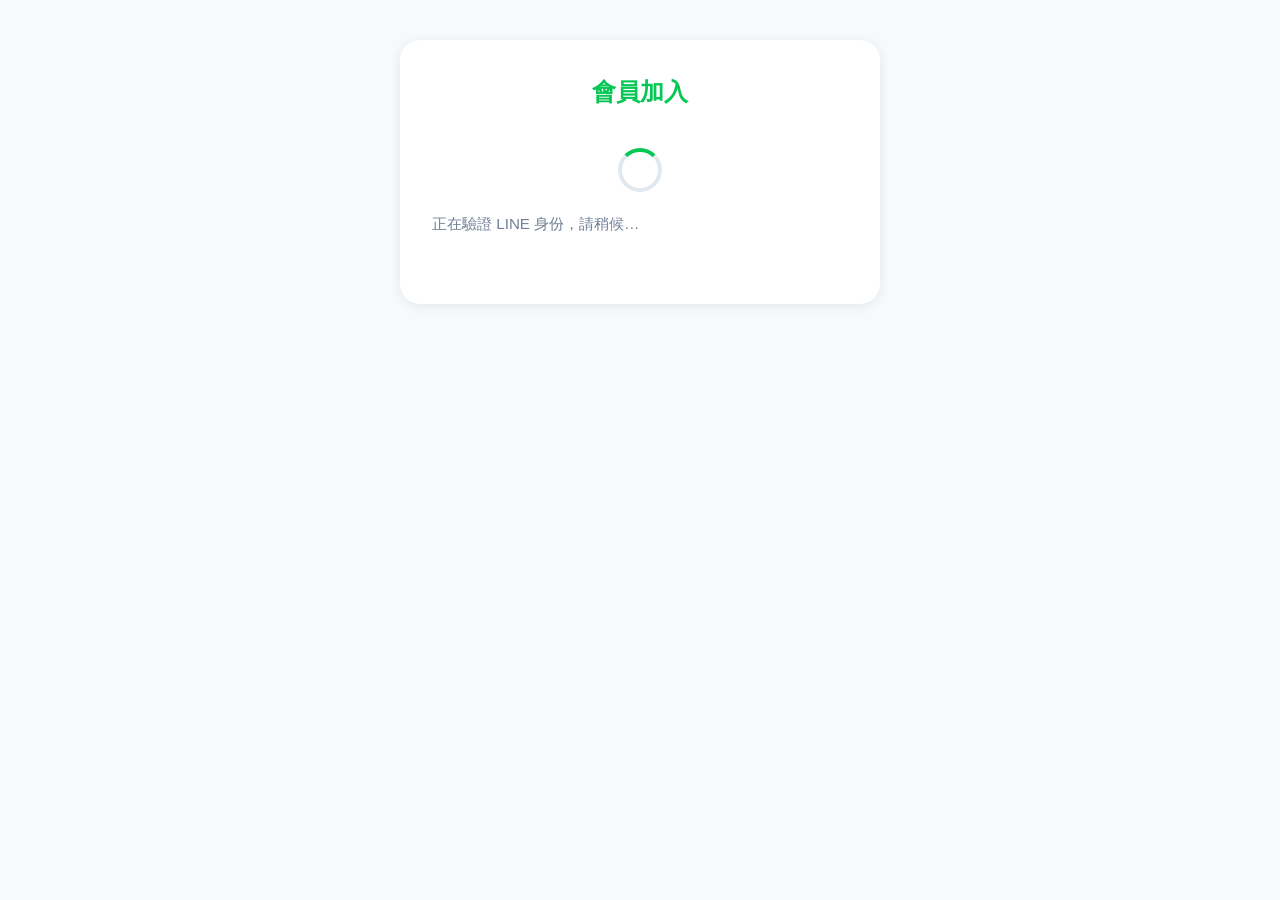
<file: static/user/index.html>
<!DOCTYPE html>
<html lang="zh-TW">
<head>
  <meta charset="UTF-8" />
  <meta name="viewport" content="width=device-width, initial-scale=1.0" />
  <title>HC 會員加入</title>
  <link rel="stylesheet" href="/static/user/style.css" />
</head>
<body>
  <div class="container">
    <header class="header">
      <h1 class="header__title">會員加入</h1>
    </header>

    <!-- Step 1: LINE 授權中 (初始畫面) -->
    <section id="step-init" class="step">
      <div class="spinner"></div>
      <p class="hint">正在驗證 LINE 身份，請稍候…</p>
    </section>

    <!-- Step 2: 輸入手機號碼 -->
    <section id="step-phone" class="step hidden">
      <p class="hint">請輸入您的手機號碼以接收驗證碼</p>
      <div class="form-group">
        <label for="phone-input">手機號碼</label>
        <input
          id="phone-input"
          type="tel"
          inputmode="numeric"
          placeholder="09xxxxxxxx"
          maxlength="10"
          autocomplete="tel"
        />
      </div>
      <div id="phone-error" class="error-msg hidden"></div>
      <button id="btn-send-otp" class="btn btn--primary">發送驗證碼</button>
    </section>

    <!-- Step 3: 輸入 OTP -->
    <section id="step-otp" class="step hidden">
      <p class="hint">驗證碼已發送至 <strong id="otp-phone-display"></strong></p>
      <p class="hint hint--small">10 分鐘內有效</p>
      <div class="form-group">
        <label for="otp-input">驗證碼</label>
        <input
          id="otp-input"
          type="text"
          inputmode="numeric"
          placeholder="6 位數字"
          maxlength="6"
          autocomplete="one-time-code"
        />
      </div>
      <div id="otp-error" class="error-msg hidden"></div>
      <button id="btn-verify-otp" class="btn btn--primary">驗證</button>
      <button id="btn-resend-otp" class="btn btn--ghost">重新發送</button>
    </section>

    <!-- Step 4: 填寫基本資料 -->
    <section id="step-profile" class="step hidden">
      <p class="hint">請填寫以下資料完成會員註冊</p>
      <div class="form-group">
        <label for="name-input">姓名</label>
        <input id="name-input" type="text" placeholder="王小明" maxlength="100" />
      </div>
      <div class="form-group">
        <label for="email-input">Email</label>
        <input id="email-input" type="email" placeholder="user@example.com" />
      </div>
      <div id="profile-error" class="error-msg hidden"></div>
      <button id="btn-register" class="btn btn--primary">完成註冊</button>
    </section>

    <!-- Step 5: 完成 -->
    <section id="step-done" class="step hidden">
      <div class="success-icon">✓</div>
      <h2 class="success-title">註冊成功！</h2>
      <p class="hint">歡迎加入，您已成為我們的會員。</p>
    </section>

    <!-- 錯誤畫面 -->
    <section id="step-error" class="step hidden">
      <div class="error-icon">✕</div>
      <p id="global-error-msg" class="hint"></p>
    </section>
  </div>

  <script src="https://static.line-scdn.net/liff/edge/2/sdk.js"></script>
  <script src="/static/user/app.js"></script>
</body>
</html>
</file>
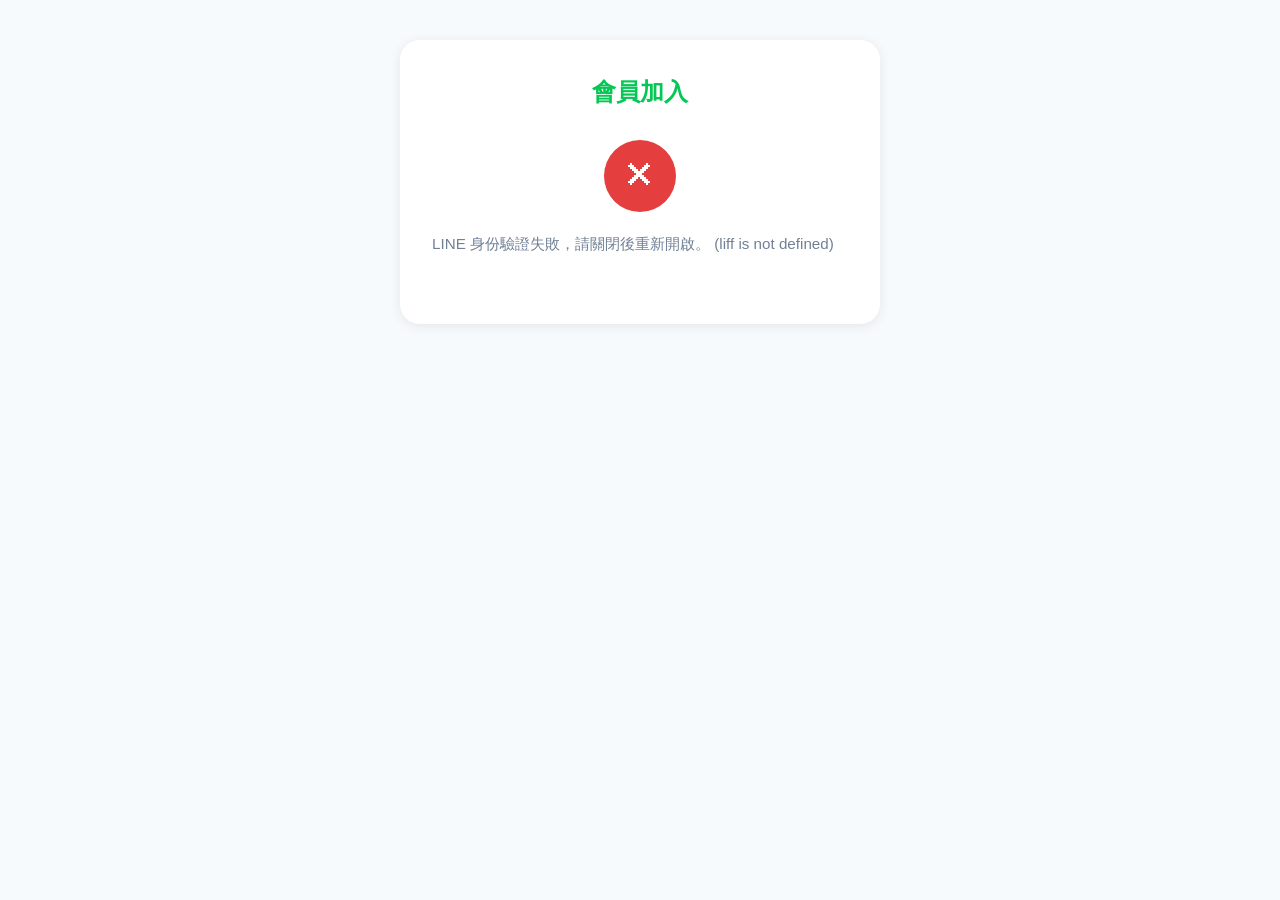
<file: templates/user/index.html>
<!DOCTYPE html>
<html lang="zh-TW">
<head>
  <meta charset="UTF-8" />
  <meta name="viewport" content="width=device-width, initial-scale=1.0" />
  <title>HC 會員加入</title>
  <link rel="stylesheet" href="/static/user/style.css?v=0.2.0" />
</head>
<body>
  <div class="container">
    <header id="main-header" class="header">
      <h1 class="header__title">會員加入</h1>
    </header>

    <!-- Step 1: LINE 授權中 -->
    <section id="step-init" class="step">
      <div class="spinner"></div>
      <p class="hint">正在驗證 LINE 身份，請稍候…</p>
    </section>

    <!-- Step 2: 輸入手機號碼 -->
    <section id="step-phone" class="step hidden">
      <p class="hint">請輸入您的手機號碼以接收驗證碼</p>
      <div class="form-group">
        <label for="phone-input">手機號碼</label>
        <input
          id="phone-input"
          type="tel"
          inputmode="numeric"
          placeholder="09xxxxxxxx"
          maxlength="10"
          autocomplete="tel"
        />
      </div>
      <div id="phone-error" class="error-msg hidden"></div>
      <button id="btn-send-otp" class="btn btn--primary" data-label="發送驗證碼">發送驗證碼</button>
    </section>

    <!-- Step 3: 輸入 OTP -->
    <section id="step-otp" class="step hidden">
      <p class="hint">驗證碼已發送至 <strong id="otp-phone-display"></strong></p>
      <p class="hint hint--small">10 分鐘內有效</p>
      <div class="form-group">
        <label for="otp-input">驗證碼</label>
        <input
          id="otp-input"
          type="text"
          inputmode="numeric"
          placeholder="6 位數字"
          maxlength="6"
          autocomplete="one-time-code"
        />
      </div>
      <div id="otp-error" class="error-msg hidden"></div>
      <button id="btn-verify-otp" class="btn btn--primary" data-label="驗證">驗證</button>
      <button id="btn-resend-otp" class="btn btn--ghost">重新發送</button>
    </section>

    <!-- Step 4: 填寫基本資料 -->
    <section id="step-profile" class="step hidden">
      <p class="hint">請填寫以下資料完成會員註冊</p>
      <div class="form-group">
        <label for="name-input">姓名</label>
        <input id="name-input" type="text" placeholder="王小明" maxlength="100" />
      </div>
      <div class="form-group">
        <label for="email-input">Email</label>
        <input id="email-input" type="email" placeholder="user@example.com" />
      </div>
      <div id="profile-error" class="error-msg hidden"></div>
      <button id="btn-register" class="btn btn--primary" data-label="完成註冊">完成註冊</button>
    </section>

    <!-- Step 5: 完成 -->
    <section id="step-done" class="step hidden">
      <div class="success-icon">✓</div>
      <h2 class="success-title">註冊成功！</h2>
      <p class="hint">歡迎加入，您已成為我們的會員。</p>
    </section>

    <!-- Step 6: 使用者首頁（線上預約） -->
    <section id="step-home" class="step hidden">
      <nav class="app-nav">
        <span class="app-nav__title">線上預約</span>
        <button id="btn-to-member" class="app-nav__btn">會員專區</button>
      </nav>
      <div class="store-card">
        <div class="store-card__banner">店家形象圖</div>
        <div class="store-card__body">
          <h2 class="store-card__name">HC 美容美髮沙龍</h2>
          <p class="store-card__meta">
            提供專業剪髮、染髮、燙髮及護髮服務，<br>
            讓每位顧客展現最美的自己。<br><br>
            ⏰ 週一至週六　10:00 – 20:00<br>
            📍 台北市信義區忠孝東路五段
          </p>
        </div>
      </div>
      <button id="btn-start-booking" class="btn btn--primary" data-label="開始預約">開始預約</button>
    </section>

    <!-- Step 7: 會員專區 -->
    <section id="step-member" class="step hidden">
      <nav class="app-nav">
        <button id="btn-to-home" class="app-nav__btn">前往預約</button>
        <span class="app-nav__title">會員專區</span>
      </nav>
      <div class="member-card">
        <div class="member-card__avatar">👤</div>
        <div class="member-field">
          <span class="member-label">姓名</span>
          <span id="member-name" class="member-value">—</span>
        </div>
        <div class="member-field">
          <span class="member-label">手機</span>
          <span id="member-phone" class="member-value">—</span>
        </div>
        <div class="member-field">
          <span class="member-label">Email</span>
          <span id="member-email" class="member-value">—</span>
        </div>
      </div>
      <button id="btn-my-booking" class="btn btn--primary" data-label="我的預約">我的預約</button>
    </section>

    <!-- 錯誤畫面 -->
    <section id="step-error" class="step hidden">
      <div class="error-icon">✕</div>
      <p id="global-error-msg" class="hint"></p>
    </section>
  </div>
  <div id="toast" class="toast">敬請期待</div>

  <!-- LIFF ID injected by server -->
  <script>window.__LIFF_ID__ = {{ liff_id | tojson }};</script>
  <script src="https://static.line-scdn.net/liff/edge/2/sdk.js"></script>
  <script src="/static/user/app.js?v=0.2.0"></script>
</body>
</html>
</file>
<file: static/user/style.css>
/* ── Reset & base ──────────────────────────────────────── */
*, *::before, *::after { box-sizing: border-box; margin: 0; padding: 0; }

:root {
  --color-primary:   #06c755;   /* LINE green */
  --color-primary-h: #05b04c;
  --color-danger:    #e53e3e;
  --color-text:      #2d3748;
  --color-hint:      #718096;
  --color-border:    #e2e8f0;
  --color-bg:        #f7fafc;
  --radius:          12px;
  --shadow:          0 2px 12px rgba(0,0,0,.08);
  --font:            -apple-system, BlinkMacSystemFont, "Segoe UI", Roboto,
                     "Helvetica Neue", Arial, sans-serif;
}

html, body { height: 100%; }

body {
  font-family: var(--font);
  background: var(--color-bg);
  color: var(--color-text);
  display: flex;
  justify-content: center;
  align-items: flex-start;
  min-height: 100vh;
}

/* ── Layout ────────────────────────────────────────────── */
.container {
  width: 100%;
  max-width: 480px;
  padding: 24px 16px 40px;
}

/* ── Header ────────────────────────────────────────────── */
.header { text-align: center; margin-bottom: 32px; }
.header__title { font-size: 1.5rem; font-weight: 700; color: var(--color-primary); }

/* ── Steps ─────────────────────────────────────────────── */
.step { animation: fadeIn .25s ease; }
.step.hidden { display: none; }

@keyframes fadeIn {
  from { opacity: 0; transform: translateY(6px); }
  to   { opacity: 1; transform: translateY(0); }
}

/* ── Hint text ─────────────────────────────────────────── */
.hint {
  font-size: .95rem;
  color: var(--color-hint);
  margin-bottom: 20px;
  line-height: 1.6;
}
.hint--small { font-size: .8rem; margin-top: -14px; margin-bottom: 20px; }
.hint strong { color: var(--color-text); }

/* ── Form ──────────────────────────────────────────────── */
.form-group { margin-bottom: 16px; }

.form-group label {
  display: block;
  font-size: .85rem;
  font-weight: 600;
  margin-bottom: 6px;
  color: var(--color-text);
}

.form-group input {
  width: 100%;
  padding: 12px 14px;
  border: 1.5px solid var(--color-border);
  border-radius: var(--radius);
  font-size: 1rem;
  color: var(--color-text);
  background: #fff;
  transition: border-color .15s;
  outline: none;
  -webkit-appearance: none;
}

.form-group input:focus { border-color: var(--color-primary); }

/* ── Buttons ───────────────────────────────────────────── */
.btn {
  width: 100%;
  padding: 14px;
  border: none;
  border-radius: var(--radius);
  font-size: 1rem;
  font-weight: 600;
  cursor: pointer;
  transition: background .15s, opacity .15s;
  margin-top: 8px;
}

.btn--primary {
  background: var(--color-primary);
  color: #fff;
}
.btn--primary:hover { background: var(--color-primary-h); }
.btn--primary:disabled { opacity: .55; cursor: not-allowed; }

.btn--ghost {
  background: transparent;
  color: var(--color-hint);
  border: 1.5px solid var(--color-border);
  margin-top: 10px;
}
.btn--ghost:hover { background: var(--color-border); }

/* ── Error messages ────────────────────────────────────── */
.error-msg {
  font-size: .85rem;
  color: var(--color-danger);
  margin-bottom: 10px;
  padding: 8px 12px;
  background: #fff5f5;
  border-radius: 8px;
  border-left: 3px solid var(--color-danger);
}
.error-msg.hidden { display: none; }

/* ── Spinner ───────────────────────────────────────────── */
.spinner {
  width: 44px; height: 44px;
  border: 4px solid var(--color-border);
  border-top-color: var(--color-primary);
  border-radius: 50%;
  animation: spin .8s linear infinite;
  margin: 40px auto 20px;
}
@keyframes spin { to { transform: rotate(360deg); } }

/* ── Success ───────────────────────────────────────────── */
.success-icon {
  width: 72px; height: 72px;
  background: var(--color-primary);
  color: #fff;
  font-size: 2rem;
  border-radius: 50%;
  display: flex;
  align-items: center;
  justify-content: center;
  margin: 32px auto 20px;
}
.success-title {
  text-align: center;
  font-size: 1.4rem;
  font-weight: 700;
  margin-bottom: 10px;
}

/* ── Error screen ──────────────────────────────────────── */
.error-icon {
  width: 72px; height: 72px;
  background: var(--color-danger);
  color: #fff;
  font-size: 2rem;
  border-radius: 50%;
  display: flex;
  align-items: center;
  justify-content: center;
  margin: 32px auto 20px;
}

/* ── Responsive ────────────────────────────────────────── */
@media (min-width: 480px) {
  .container {
    margin-top: 40px;
    background: #fff;
    border-radius: 20px;
    box-shadow: var(--shadow);
    padding: 36px 32px 48px;
  }
}

/* ── App views (v0.2.0) ─────────────────────────────────── */
.header.hidden { display: none; }

.app-nav {
  display: flex;
  justify-content: space-between;
  align-items: center;
  margin-bottom: 24px;
  padding-bottom: 12px;
  border-bottom: 2px solid var(--color-border);
}
.app-nav__title { font-size: 1.1rem; font-weight: 700; color: var(--color-text); }
.app-nav__btn {
  background: none;
  border: 1.5px solid var(--color-primary);
  color: var(--color-primary);
  border-radius: 20px;
  padding: 6px 16px;
  font-size: .875rem;
  font-weight: 600;
  cursor: pointer;
  transition: background .15s;
}
.app-nav__btn:hover { background: rgba(6,199,85,.08); }

/* ── Store card ──────────────────────────────────────────── */
.store-card {
  background: #fff;
  border-radius: var(--radius);
  overflow: hidden;
  box-shadow: var(--shadow);
  margin-bottom: 24px;
}
.store-card__banner {
  width: 100%;
  height: 140px;
  background: linear-gradient(135deg, #06c755 0%, #05b04c 100%);
  display: flex;
  align-items: center;
  justify-content: center;
  color: rgba(255,255,255,.65);
  font-size: .875rem;
  letter-spacing: .08em;
}
.store-card__body { padding: 16px 18px; }
.store-card__name { font-size: 1.15rem; font-weight: 700; color: var(--color-text); margin-bottom: 10px; }
.store-card__meta { font-size: .875rem; color: var(--color-hint); line-height: 1.8; }

/* ── Member card ─────────────────────────────────────────── */
.member-card {
  background: #fff;
  border-radius: var(--radius);
  box-shadow: var(--shadow);
  padding: 24px 20px;
  margin-bottom: 24px;
}
.member-card__avatar {
  width: 72px; height: 72px;
  background: var(--color-primary);
  border-radius: 50%;
  display: flex;
  align-items: center;
  justify-content: center;
  font-size: 2rem;
  margin: 0 auto 20px;
}
.member-field {
  display: flex;
  justify-content: space-between;
  align-items: center;
  padding: 12px 0;
  border-bottom: 1px solid var(--color-border);
}
.member-field:last-child { border-bottom: none; }
.member-label { font-size: .85rem; font-weight: 600; color: var(--color-hint); min-width: 60px; }
.member-value { font-size: .95rem; color: var(--color-text); word-break: break-all; text-align: right; }

/* ── Toast ───────────────────────────────────────────────── */
.toast {
  position: fixed;
  bottom: 40px;
  left: 50%;
  transform: translateX(-50%) translateY(20px);
  background: rgba(45,55,72,.9);
  color: #fff;
  padding: 12px 24px;
  border-radius: 24px;
  font-size: .9rem;
  font-weight: 500;
  opacity: 0;
  pointer-events: none;
  transition: opacity .3s, transform .3s;
  z-index: 100;
  white-space: nowrap;
}
.toast.visible { opacity: 1; transform: translateX(-50%) translateY(0); }
</file>
